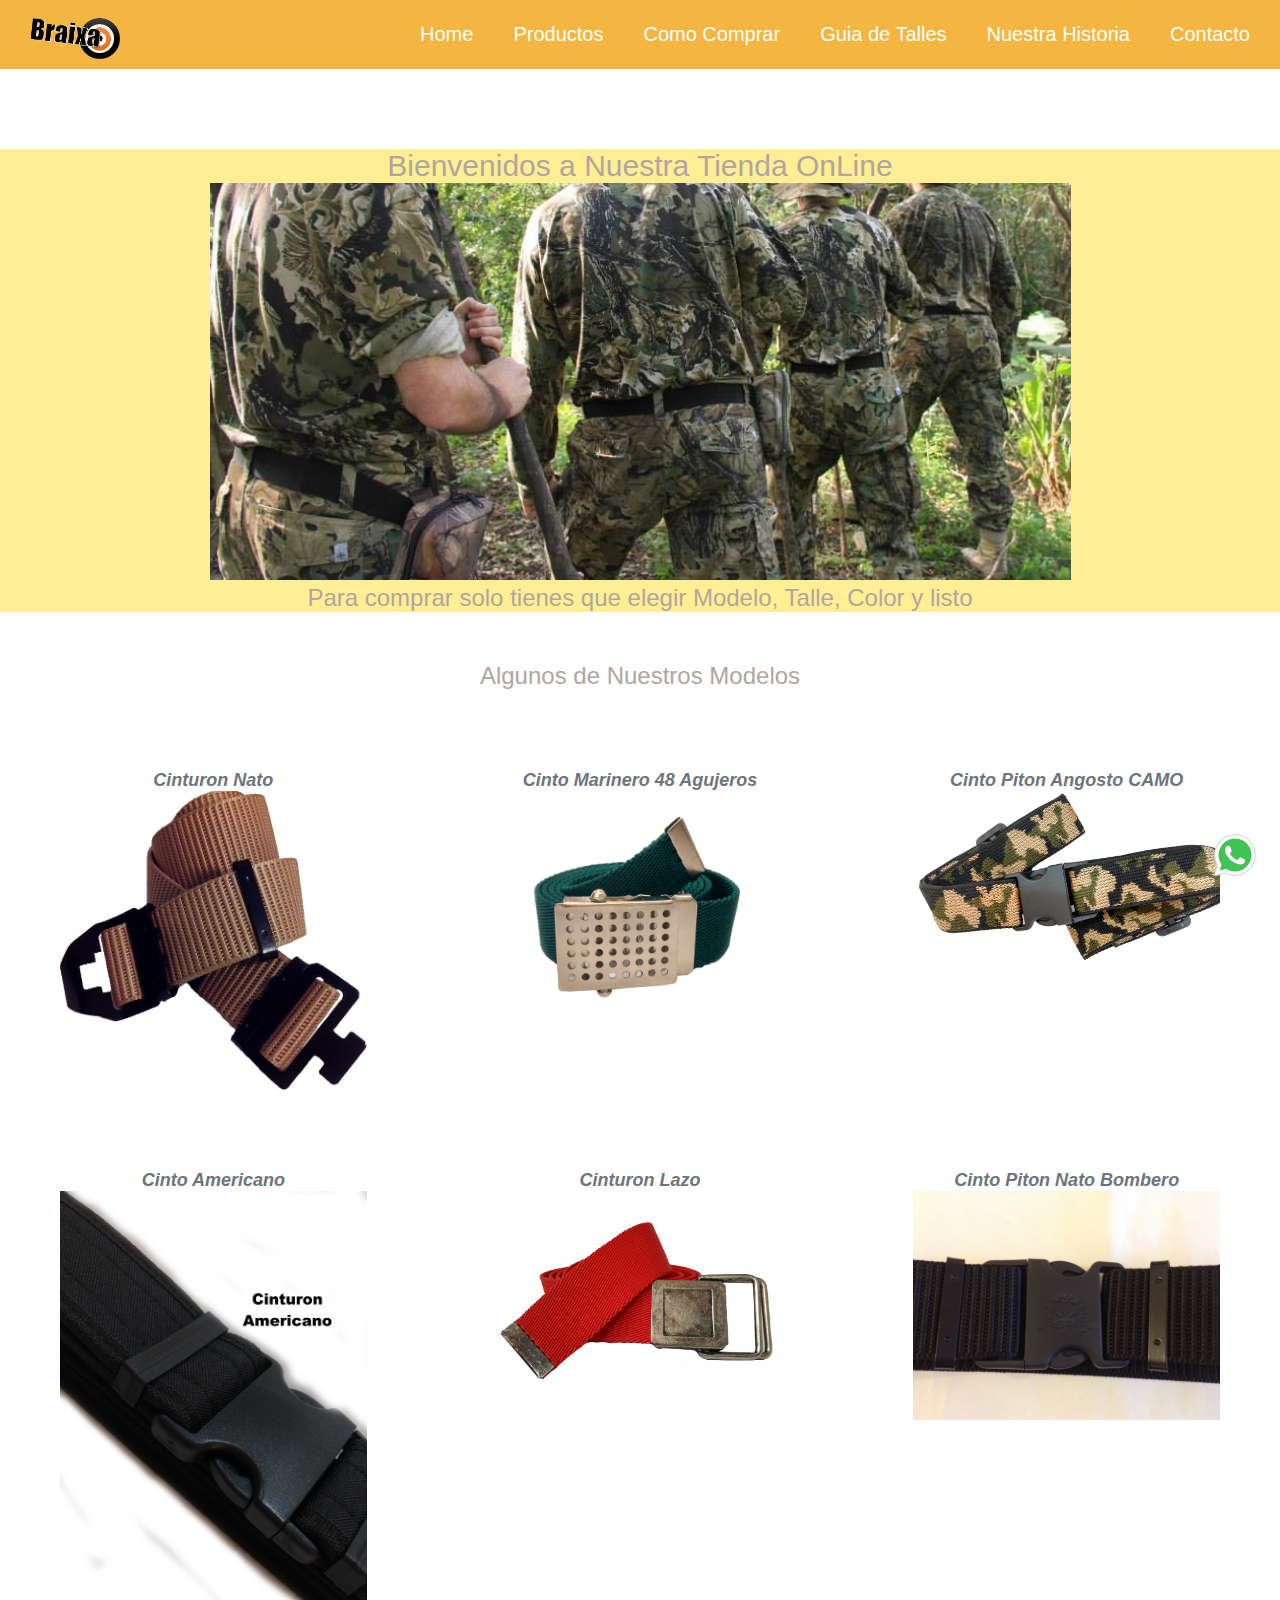
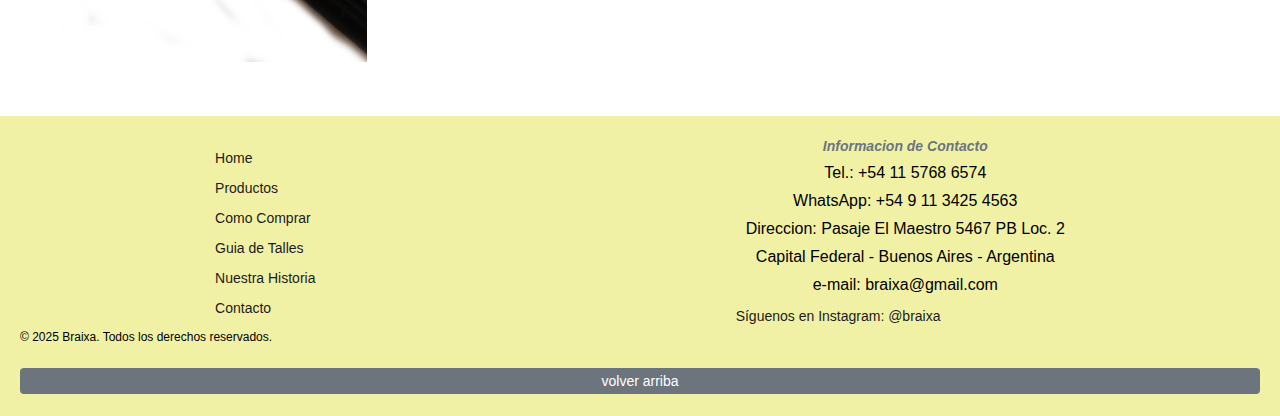
<file: index.html>
<!DOCTYPE html>
<html lang="es">
<head>
    <meta charset="UTF-8">
    <meta name="viewport" content="width=device-width, initial-scale=1.0">
    <title>Braixa - Todo en Cintos</title>
    <link rel="stylesheet" href="./style/css/style.css">
    
</head>
<body>
    
    <header id="header">
        
        
        <nav class="navbar">
            <a class="logo" href="index.html">
            <img src="./Img/logo-braixa-transparente-iloveimg.png" alt="Logo de Braixa">
        
            </a>

            <ul class="nav-links">
                
                <li class="li_links">
                    <a href="#">Home</a>
                </li>
                <li class="li_links">
                    <a href="./pages/productos.html">Productos</a>
                </li>
                <li class="li_links">
                    <a href="./pages/como-comprar.html">Como Comprar</a>
                </li>
                <li class="li_links">
                    <a href="./pages/guia-de-talles.html">Guia de Talles</a>
                </li>
                <li class="li_links">
                    <a href="./pages/nuestra-historia.html">Nuestra Historia</a>
                </li>
                <li class="li_links">
                    <a href="./pages/contacto.html">Contacto</a>
                </li>
            </ul>

            <div class="burger" aria-label="Abrir menú de navegación">
                <div class="line"></div>
                <div class="line"></div>
                <div class="line"></div>
            </div>
            
        </nav>
        
            
    </header> 

        

    <main>
        <section id="banner">
           
            <h1>Bienvenidos a Nuestra Tienda OnLine</h1>
                
            <img src="./Img/detras.jpg" alt="lg">
            
            <h2>Para comprar solo tienes que elegir Modelo, Talle, Color y listo</h2>
            
                   
        </section>

        <section id="productos">
            <h2 class="titulo">Algunos de Nuestros Modelos</h2>
            <div class="productoConteiner">
                <article class="productos">
                    <h3>Cinturon Nato</h3>
                    <img src="./Img/arena2.jpg" alt="Cinto Nato color Arena">
                </article>
                <article class="productos">
                    <h3>Cinto Marinero 48 Agujeros</h3>
                    <img src="./Img/48-agujeros.png" alt="Marinero con 48 agujeros">
                </article>
                <article class="productos">
                    <h3>Cinto Piton Angosto CAMO</h3>
                    <img src="./Img/piton-angosto-camo.jpg" alt="Piton Angosto Camuflado">
                </article>
                <article class="productos">
                    <h3>Cinto Americano</h3>
                    <img src="./Img/americano.jpg" alt="Cinturon Americano">
                </article>
                <article class="productos">
                    <h3>Cinturon Lazo</h3>
                    <img src="./Img/lazo.jpg" alt="Cinto Lazo">
                </article>
                <article class="productos">
                    <h3>Cinto Piton Nato Bombero</h3>
                    <img src="./Img/piton-nato-bombero.jpg" alt="Cinuron Piton Nato Bombero">
                </article>
            </div>

        </section>
        
        


    </main>
                  
    

    <footer>
        <a href="" class="wpp">
            <img src="./Img/icono-whatsapp.png" alt="Icono de WhatsApp">
        </a>
       <div class="footerContainer">
            <nav>
                <ul>
                    <li>
                        <a href="#">Home</a>
                    </li>
                    <li>
                        <a href="./pages/productos.html">Productos</a>
                    </li>
                    <li>
                        <a href="./pages/como-comprar.html">Como Comprar</a>
                    </li>
                    <li>
                        <a href="./pages/guia-de-talles.html">Guia de Talles</a>
                    </li>
                    <li>
                        <a href="./pages/nuestra-historia.html">Nuestra Historia</a>
                    </li>
                    <li>
                        <a href="./pages/contacto.html">Contacto</a>
                    </li>
                </ul>
            </nav>
            <div>
                <h3>Informacion de Contacto</h3>
                <ul>
                    <li>Tel.: +54 11 5768 6574</li>
                    <li>WhatsApp: +54 9 11 3425 4563</li>
                    <li>Direccion: Pasaje El Maestro 5467 PB Loc. 2</li>
                    <li>Capital Federal - Buenos Aires - Argentina</li>
                    <li>e-mail: braixa@gmail.com </li>
                    
                    

                </ul>

                <a href="https://www.instagram.com/braixa" target="_blank">Síguenos en Instagram: @braixa</a>

            </div>

       </div>
        
        

        <span>&copy; 2025 Braixa. Todos los derechos reservados.</span>

        <a class ="boton" href="index.html">volver arriba</a>

               


    </footer>
  
<script>
    const burger = document.querySelector(".burger")
    const navLinks = document.querySelector(".nav-links") 

    burger.addEventListener("click", () => {
        navLinks.classList.toggle("active");
    })
</script>    
  
</body>
</html>
</file>
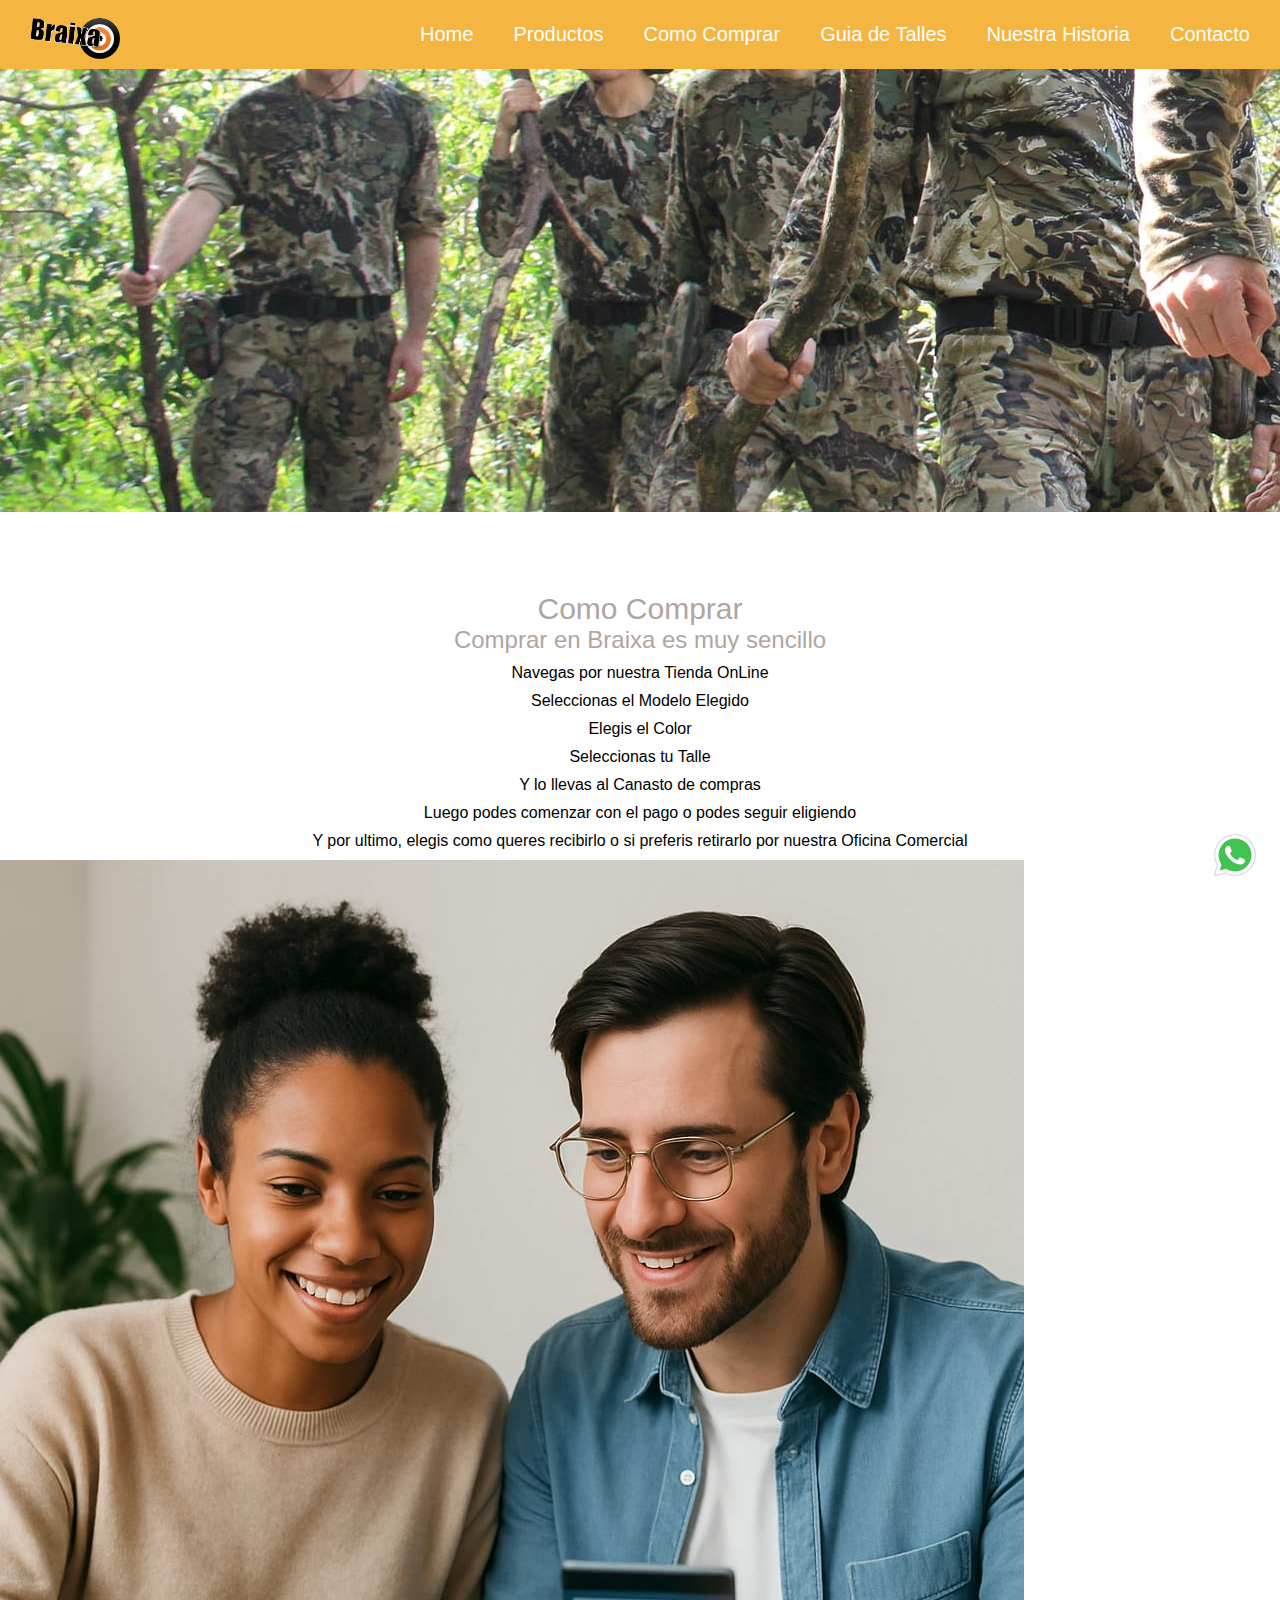
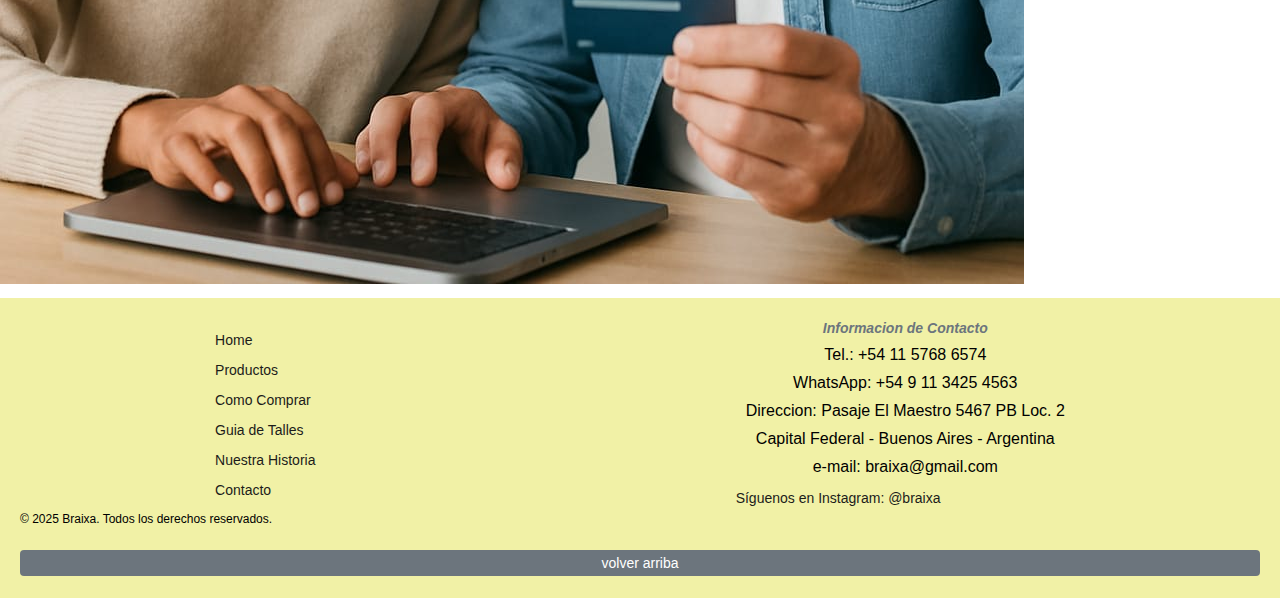
<file: pages/como-comprar.html>
<!DOCTYPE html>
<html lang="en">
<head>
    <meta charset="UTF-8">
    <meta name="viewport" content="width=device-width, initial-scale=1.0">
    <link rel="stylesheet" href="../style/css/style.css">
    <title>Como Comprar</title>
</head>
<body>
    <header id="header">        
        
        <nav class="navbar">
            <a class="logo" href="index.html">
            <img src="../Img/logo-braixa-transparente-iloveimg.png" alt="Logo de Braixa">
        
            </a>

            <ul class="nav-links">
                
                <li class="li_links">
                    <a href="../index.html">Home</a>
                </li>
                <li class="li_links">
                    <a href="../pages/productos.html">Productos</a>
                </li>
                <li class="li_links">
                    <a href="../pages/como-comprar.html">Como Comprar</a>
                </li>
                <li class="li_links">
                    <a href="../pages/guia-de-talles.html">Guia de Talles</a>
                </li>
                <li class="li_links">
                    <a href="../pages/nuestra-historia.html">Nuestra Historia</a>
                </li>
                <li class="li_links">
                    <a href="../pages/contacto.html">Contacto</a>
                </li>
            </ul>

            <div class="burger" aria-label="Abrir menú de navegación">
                <div class="line"></div>
                <div class="line"></div>
                <div class="line"></div>
            </div>
            
        </nav>
        
            
    </header> 

    <main>
        <a href="">
            <img src="../Img/frente-los-ocho.JPG" alt="imagen de fotografos">
        </a>
        <h1>Como Comprar</h1>

        <h2>Comprar en Braixa es muy sencillo</h2>

        <ol>
            <li>Navegas por nuestra Tienda OnLine</li>
            <li>Seleccionas el Modelo Elegido</li>
            <Li>Elegis el Color</Li>
            <Li>Seleccionas tu Talle</Li>
            <li>Y lo llevas al Canasto de compras</li>
            <li>Luego podes comenzar con el pago o podes seguir eligiendo</li>
            <li>Y por ultimo, elegis como queres recibirlo o si preferis retirarlo por nuestra Oficina Comercial</li>
        </ol>

        <a href="" class="imagen">
            <img src="../Img/compras-online.jpeg" alt="">
        </a>

    </main>

    <footer>
        <a href="" class="wpp">
            <img src="../Img/icono-whatsapp.png" alt="Icono de WhatsApp">
        </a>
        <div class="footerContainer">
            <nav>
                <ul>
                    <li>
                        <a href="../index.html">Home</a>
                    </li>
                    <li>
                        <a href="../pages/productos.html">Productos</a>
                    </li>
                    <li>
                        <a href="../pages/como-comprar.html">Como Comprar</a>
                    </li>
                    <li>
                        <a href="../pages/guia-de-talles.html">Guia de Talles</a>
                    </li>
                    <li>
                        <a href="../pages/nuestra-historia.html">Nuestra Historia</a>
                    </li>
                    <li>
                        <a href="../pages/contacto.html">Contacto</a>
                    </li>
                </ul>
            </nav>
            <div>
                <h3>Informacion de Contacto</h3>
                <ul>
                    <li>Tel.: +54 11 5768 6574</li>
                    <li>WhatsApp: +54 9 11 3425 4563</li>
                    <li>Direccion: Pasaje El Maestro 5467 PB Loc. 2</li>
                    <li>Capital Federal - Buenos Aires - Argentina</li>
                    <li>e-mail: braixa@gmail.com </li>                    

                </ul>               


                <a href="https://www.instagram.com/braixa" target="_blank">Síguenos en Instagram: @braixa</a>
            </div>

       </div>
        
        

        <span>&copy; 2025 Braixa. Todos los derechos reservados.</span>

        <a class ="boton" href="../pages/como-comprar.html">volver arriba</a>

               


    </footer>


    <script>
    const burger = document.querySelector(".burger")
    const navLinks = document.querySelector(".nav-links") 

    burger.addEventListener("click", () => {
        navLinks.classList.toggle("active");
    })
    </script>    
    
</body>
</html>
</file>
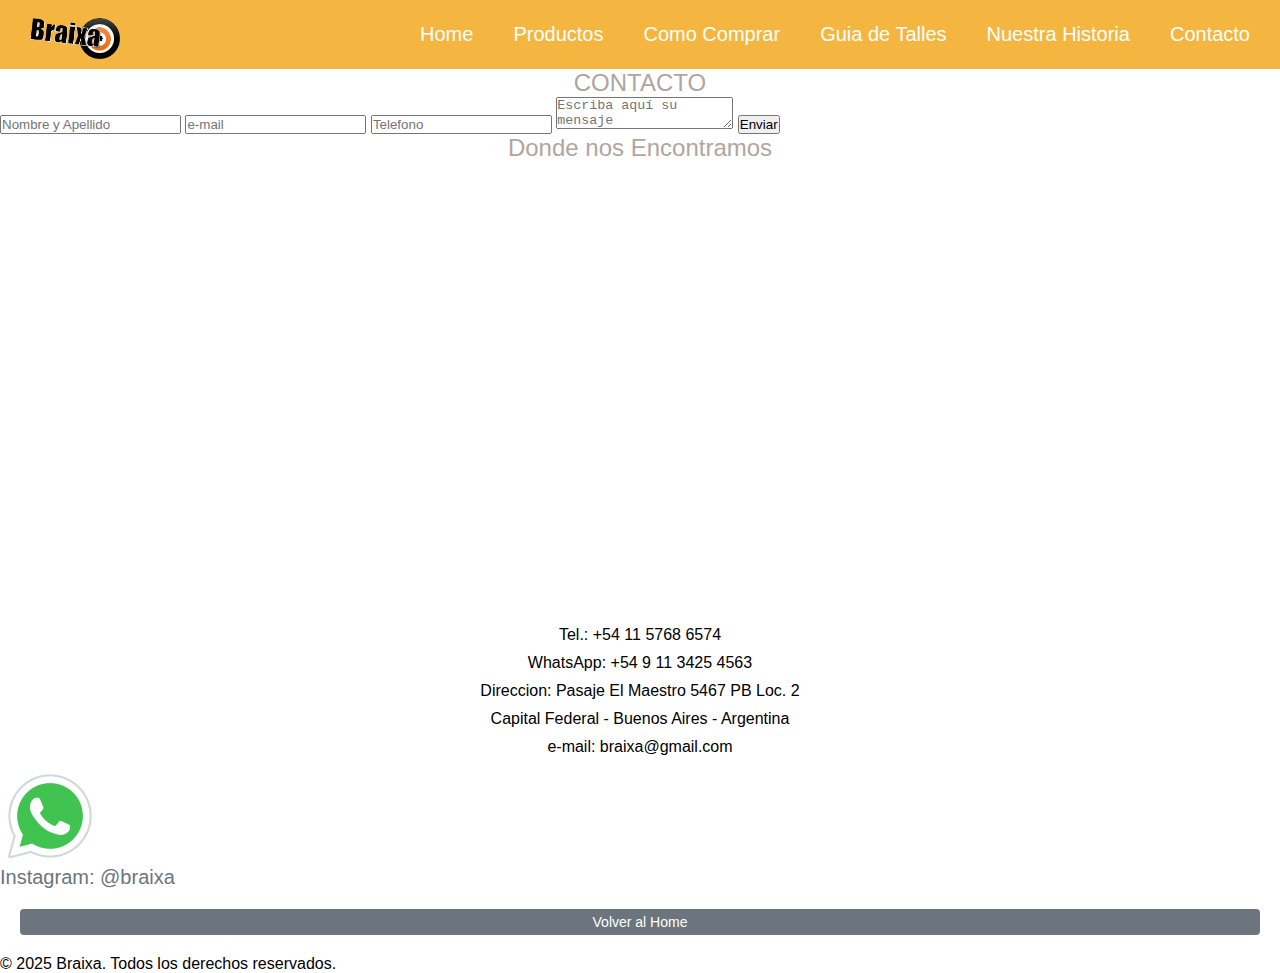
<file: pages/contacto.html>
<!DOCTYPE html>
<html lang="en">
<head>
    <meta charset="UTF-8">
    <meta name="viewport" content="width=device-width, initial-scale=1.0">
    <link rel="stylesheet" href="../style/css/style.css">
    <title>Document</title>
    
</head>
<body>
    </header id="header">        
        
        <nav class="navbar">
            <a class="logo" href="../index.html">
            <img src="../Img/logo-braixa-transparente-iloveimg.png" alt="Logo de Braixa">
        
            </a>

            <ul class="nav-links">
                
                <li class="li_links">
                    <a href="../index.html">Home</a>
                </li>
                <li class="li_links">
                    <a href="../pages/productos.html">Productos</a>
                </li>
                <li class="li_links">
                    <a href="../pages/como-comprar.html">Como Comprar</a>
                </li>
                <li class="li_links">
                    <a href="../pages/guia-de-talles.html">Guia de Talles</a>
                </li>
                <li class="li_links">
                    <a href="../pages/nuestra-historia.html">Nuestra Historia</a>
                </li>
                <li class="li_links">
                    <a href="../pages/contacto.html">Contacto</a>
                </li>
            </ul>

            <div class="burger" aria-label="Abrir menú de navegación">
                <div class="line"></div>
                <div class="line"></div>
                <div class="line"></div>
            </div>
            
        </nav>
        
            
    </header> 

    <main>

        <form action="">
            <h2>CONTACTO</h2>
            <input type="text" name="Nombre" placeholder="Nombre y Apellido">
            <input type="text" name="e-mail" placeholder="e-mail">
            <input type="text" name="Telefono" placeholder="Telefono">
            <textarea name="mensaje" placeholder="Escriba aquí su mensaje"></textarea>
            <input type="button" value="Enviar">
        </form>

        
        
                 
        <h2>Donde nos Encontramos</h2>
        <iframe src="https://www.google.com/maps/embed?pb=!1m10!1m8!1m3!1d6566.774104286611!2d-58.43158735716281!3d-34.61965800000001!3m2!1i1024!2i768!4f13.1!5e0!3m2!1ses!2sar!4v1742146528035!5m2!1ses!2sar" width="600" height="450" style="border:0;" allowfullscreen="" loading="lazy" referrerpolicy="no-referrer-when-downgrade"></iframe>
          
        <div>
            <ul>
                <li>Tel.: +54 11 5768 6574</li>
                <li>WhatsApp: +54 9 11 3425 4563</li>
                <li>Direccion: Pasaje El Maestro 5467 PB Loc. 2</li>
                <li>Capital Federal - Buenos Aires - Argentina</li>
                <li>e-mail: braixa@gmail.com </li>
                
                

            </ul>
        </div>
        
        <a href="" class="wpp">
            <img src="../Img/icono-whatsapp.png" alt="Icono de WhatsApp">
        </a>
        <a href="https://www.instagram.com/braixa" target="_blank">Instagram: @braixa</a>
        <a class="boton" href="../index.html">Volver al Home</a>
    </main>


    
    <span>&copy; 2025 Braixa. Todos los derechos reservados.</span>
   
     <script>
    const burger = document.querySelector(".burger")
    const navLinks = document.querySelector(".nav-links") 

    burger.addEventListener("click", () => {
        navLinks.classList.toggle("active");
    })
</script>      

    
</body>
</html>
</file>
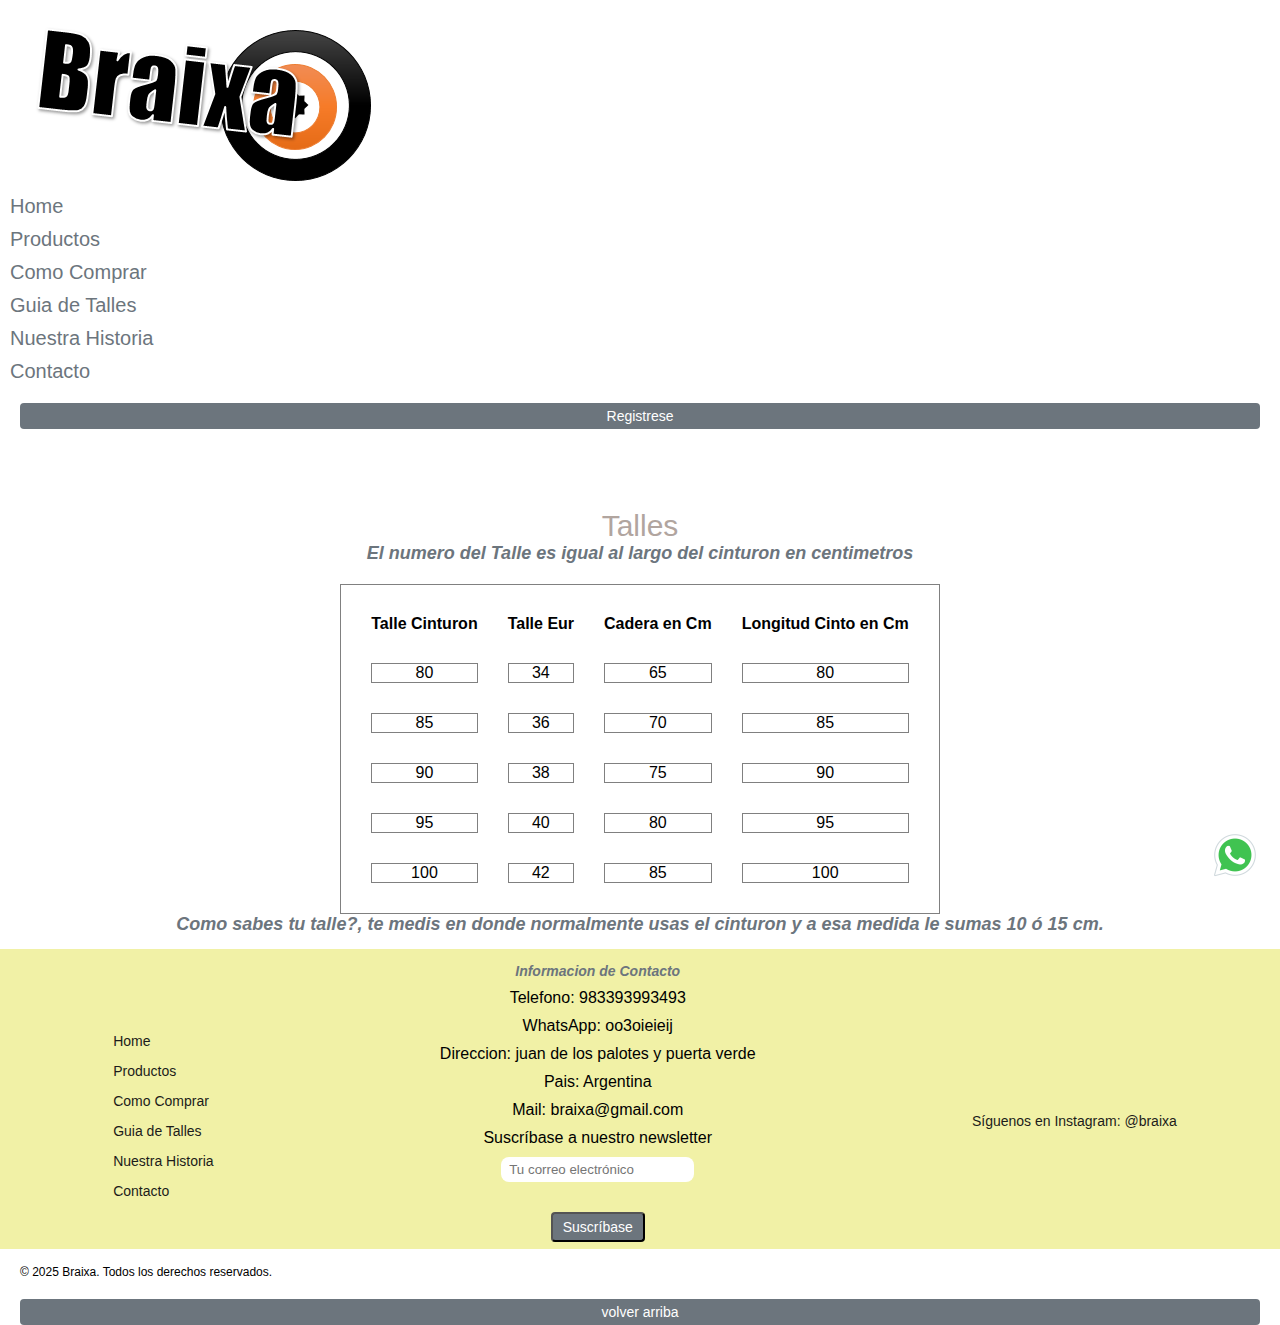
<file: pages/guia-de-talles.html>
<!DOCTYPE html>
<html lang="en">
<head>
    <meta charset="UTF-8">
    <meta name="viewport" content="width=device-width, initial-scale=1.0">
    <link rel="stylesheet" href="../style/css/style.css">
    <title>Guia de Talles</title>
    
</head>

<body>
    <Header id="header">
        <img src="../Img/logo-braixa.png" alt="">
        <nav>
            <ul>
                <li>
                    <a href="../index.html">Home</a>
                </li>
                <li>
                    <a href="../pages/productos.html">Productos</a>
                </li>
                <li>
                    <a href="../pages/como-comprar.html">Como Comprar</a>
                </li>
                <li>
                    <a href="../pages/guia-de-talles.html">Guia de Talles</a>
                </li>
                <li>
                    <a href="../pages/nuestra-historia.html">Nuestra Historia</a>
                </li>
                <li>
                    <a href="../pages/contacto.html">Contacto</a>
                </li>
            </ul>
        </nav>
        <a class="boton" href="../pages/contacto.html">Registrese</a>
    </Header>
    <main>
        <h1>Talles</h1>
        <h3>El numero del Talle es igual al largo del cinturon en centimetros</H3>
        
        <Section>
            <Table>
                <tr>
                    <th>Talle Cinturon</th>
                    <th>Talle Eur</th>
                    <th>Cadera en Cm</th>
                    <th>Longitud Cinto en Cm</th>
                </tr>
                <tr>
                    <td>80</td>
                    <td>34</td>
                    <td>65</td>
                    <td>80</td>
                </tr>
                <tr>
                    <td>85</td>
                    <td>36</td>
                    <td>70</td>
                    <td>85</td>

                </tr>
                <tr>
                    <td>90</td>
                    <td>38</td>
                    <td>75</td>
                    <td>90</td>
                </tr>
                <tr>
                    <td>95</td>
                    <td>40</td>
                    <td>80</td>
                    <td>95</td>
                </tr>
                <tr>
                    <td>100</td>
                    <td>42</td>
                    <td>85</td>
                    <td>100</td>
                </tr>
            </Table>
        </Section>
        <H3>Como sabes tu talle?, te medis en donde normalmente usas el cinturon y a esa medida le sumas 10 ó 15 cm.</H3>
    </main>
    <footer>
        <a href="" class="wpp">
            <img src="../Img/icono-whatsapp.png" alt="Icono de WhatsApp">
        </a>
       <div class="footerContainer">
        <nav>
            <ul>
                <li>
                    <a href="../index.html">Home</a>
                </li>
                <li>
                    <a href="../pages/productos.html">Productos</a>
                </li>
                <li>
                    <a href="../pages/como-comprar.html">Como Comprar</a>
                </li>
                <li>
                    <a href="../pages/guia-de-talles.html">Guia de Talles</a>
                </li>
                <li>
                    <a href="../pages/nuestra-historia.html">Nuestra Historia</a>
                </li>
                <li>
                    <a href="../pages/contacto.html">Contacto</a>
                </li>
            </ul>
        </nav>
        <div>
            <h3>Informacion de Contacto</h3>
            <ul>
                <li>Telefono: 983393993493</li>
                <li>WhatsApp: oo3oieieij</li>
                <li>Direccion: juan de los palotes y puerta verde</li>
                <li>Pais: Argentina</li>
                <li>Mail: braixa@gmail.com </li>
                
                

            </ul>

            
            <form>
                <label for="email">Suscríbase a nuestro newsletter</label>
                <input type="email" id="email" name="email" placeholder="Tu correo electrónico" required>
                <button class="boton" type="submit">Suscríbase</button>
            </form>

            

        </div>

        <a href="https://www.instagram.com/braixa" target="_blank">Síguenos en Instagram: @braixa</a>
        
       </div>
        
        

        <span>&copy; 2025 Braixa. Todos los derechos reservados.</span>

        <a class ="boton" href="./guia-de-talles.html">volver arriba</a>

               


    </footer>
    
</body>


</html>
</file>
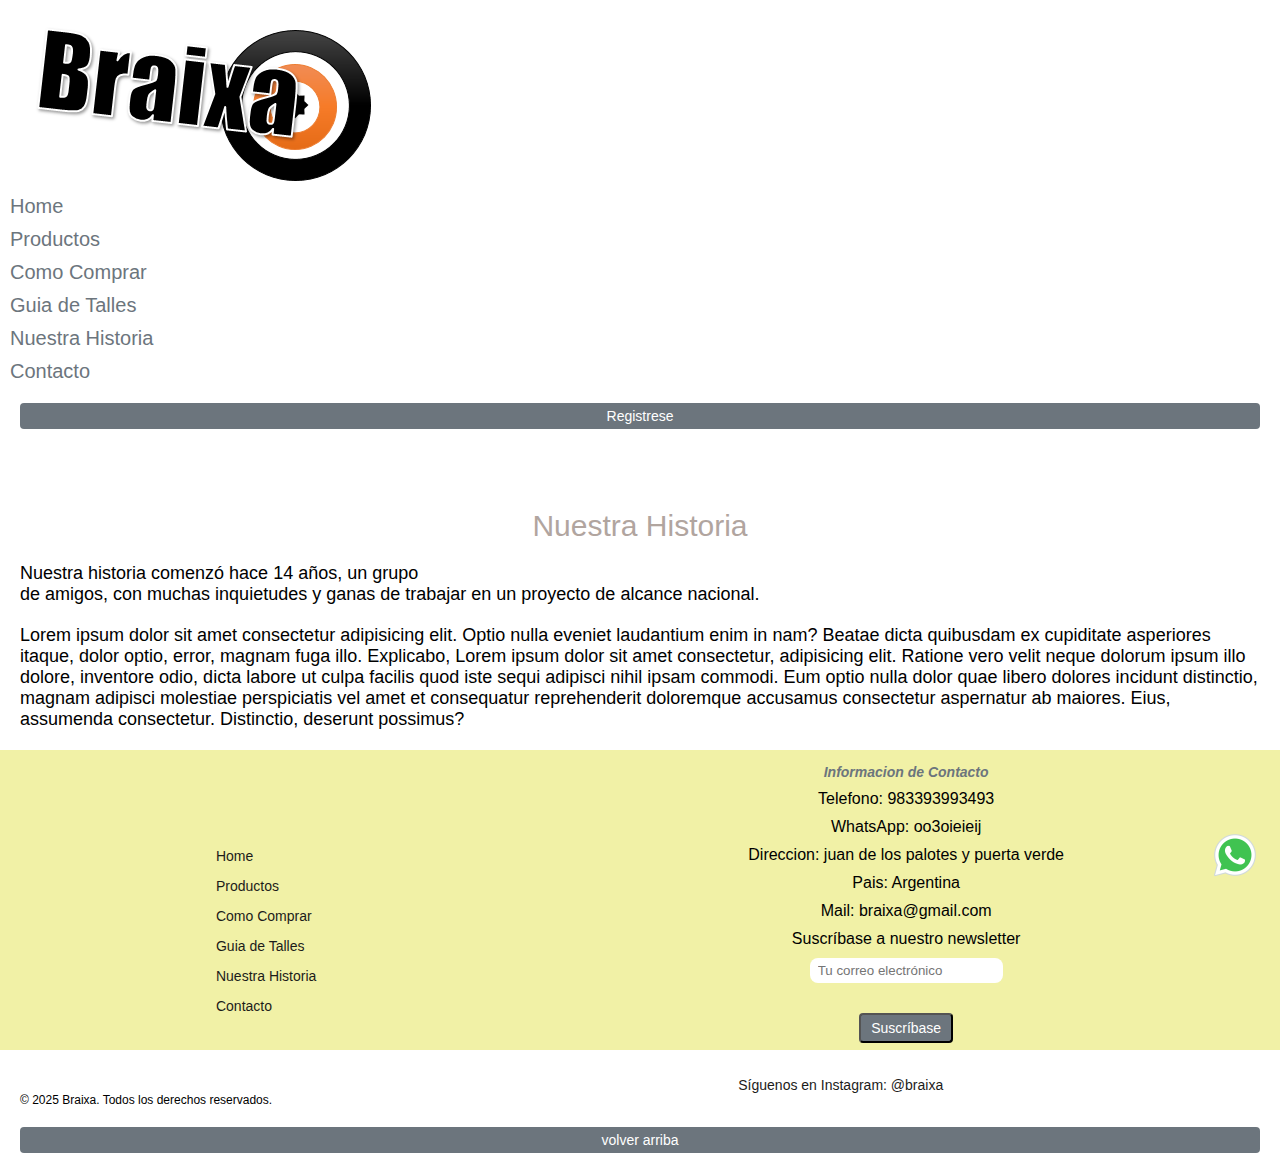
<file: pages/nuestra-historia.html>
<!DOCTYPE html>
<html lang="en">
<head>
    <meta charset="UTF-8">
    <meta name="viewport" content="width=device-width, initial-scale=1.0">
    <link rel="stylesheet" href="../style/css/style.css">
    <title>Nuestra Historia</title>
    
</head>
<body>
    <Header id="header">
        <img src="../Img/logo-braixa.png" alt="">
        <nav>
            <ul>
                <li>
                    <a href="../index.html">Home</a>
                </li>
                <li>
                    <a href="../pages/productos.html">Productos</a>
                </li>
                <li>
                    <a href="../pages/como-comprar.html">Como Comprar</a>
                </li>
                <li>
                    <a href="../pages/guia-de-talles.html">Guia de Talles</a>
                </li>
                <li>
                    <a href="#">Nuestra Historia</a>
                </li>
                <li>
                    <a href="../pages/contacto.html">Contacto</a>
                </li>
            </ul>
        </nav>
        <a class="boton" href="../pages/contacto.html">Registrese</a>
    </Header>
    <main>
        <Section>
            <h1>Nuestra Historia</h1>
            <p>Nuestra historia comenzó hace 14 años, un grupo <br> de amigos, con muchas inquietudes y ganas de trabajar en un proyecto de alcance nacional.</p>
            <p>Lorem ipsum dolor sit amet consectetur adipisicing elit. Optio nulla eveniet laudantium enim in nam? Beatae dicta quibusdam ex cupiditate asperiores itaque, dolor optio, error, magnam fuga illo. Explicabo,
            Lorem ipsum dolor sit amet consectetur, adipisicing elit. Ratione vero velit neque dolorum ipsum illo dolore, inventore odio, dicta labore ut culpa facilis quod iste sequi adipisci nihil ipsam commodi.
            Eum optio nulla dolor quae libero dolores incidunt distinctio, magnam adipisci molestiae perspiciatis vel amet et consequatur reprehenderit doloremque accusamus consectetur aspernatur ab maiores. Eius, assumenda consectetur. Distinctio, deserunt possimus?</p>
        </Section>
    
    </main> 
    <footer>
        <a href="" class="wpp">
            <img src="../Img/icono-whatsapp.png" alt="Icono de WhatsApp">
        </a>
       <div class="footerContainer">
        <nav>
            <ul>
                <li>
                    <a href="../index.html">Home</a>
                </li>
                <li>
                    <a href="../pages/productos.html">Productos</a>
                </li>
                <li>
                    <a href="../pages/como-comprar.html">Como Comprar</a>
                </li>
                <li>
                    <a href="../pages/guia-de-talles.html">Guia de Talles</a>
                </li>
                <li>
                    <a href="../pages/nuestra-historia.html">Nuestra Historia</a>
                </li>
                <li>
                    <a href="../pages/contacto.html">Contacto</a>
                </li>
            </ul>
        </nav>
        <div>
            <h3>Informacion de Contacto</h3>
            <ul>
                <li>Telefono: 983393993493</li>
                <li>WhatsApp: oo3oieieij</li>
                <li>Direccion: juan de los palotes y puerta verde</li>
                <li>Pais: Argentina</li>
                <li>Mail: braixa@gmail.com </li>
                
                

            </ul>

            
            <form>
                <label for="email">Suscríbase a nuestro newsletter</label>
                <input type="email" id="email" name="email" placeholder="Tu correo electrónico" required>
                <button class="boton" type="submit">Suscríbase</button>
            </form>

            <a href="https://www.instagram.com/braixa" target="_blank">Síguenos en Instagram: @braixa</a>

        </div>

       </div>
        
        

        <span>&copy; 2025 Braixa. Todos los derechos reservados.</span>

        <a class ="boton" href="./nuestra-historia.html">volver arriba</a>

               


    </footer>
        
</body>
</html>
</file>
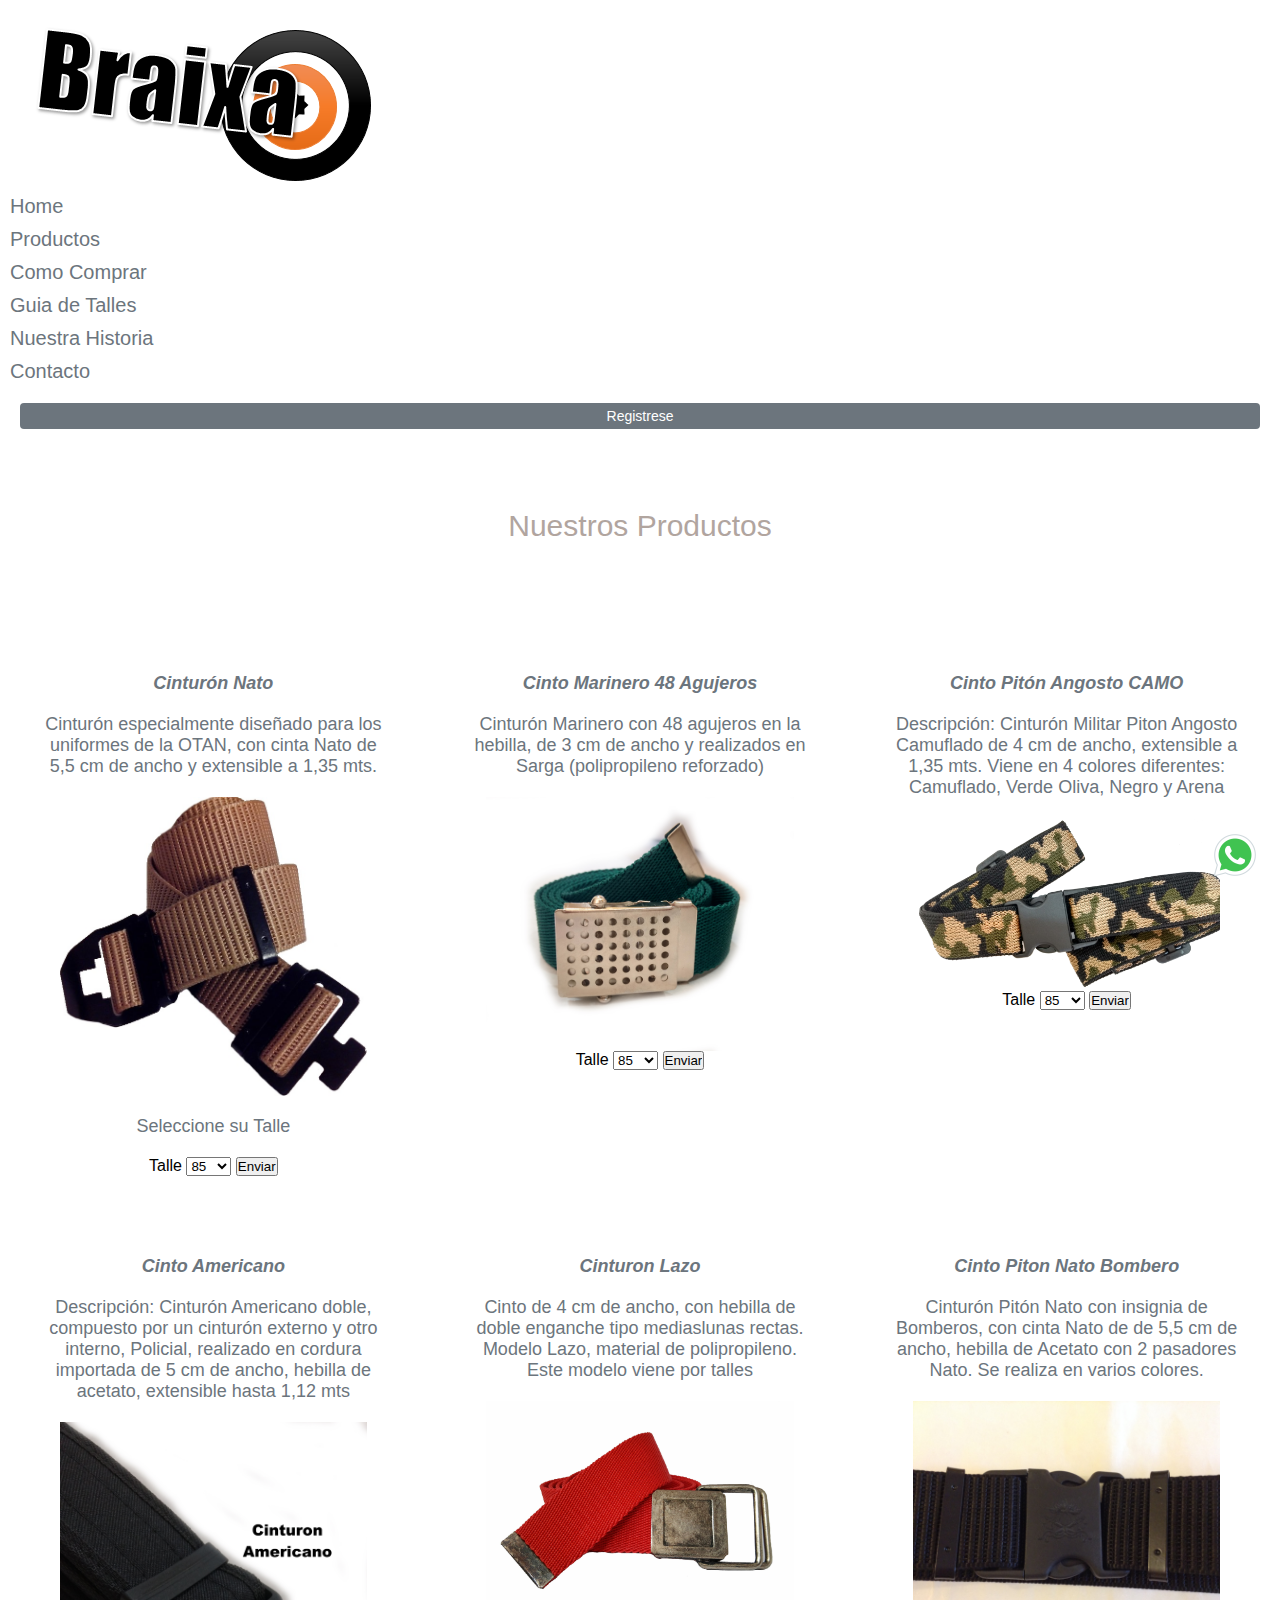
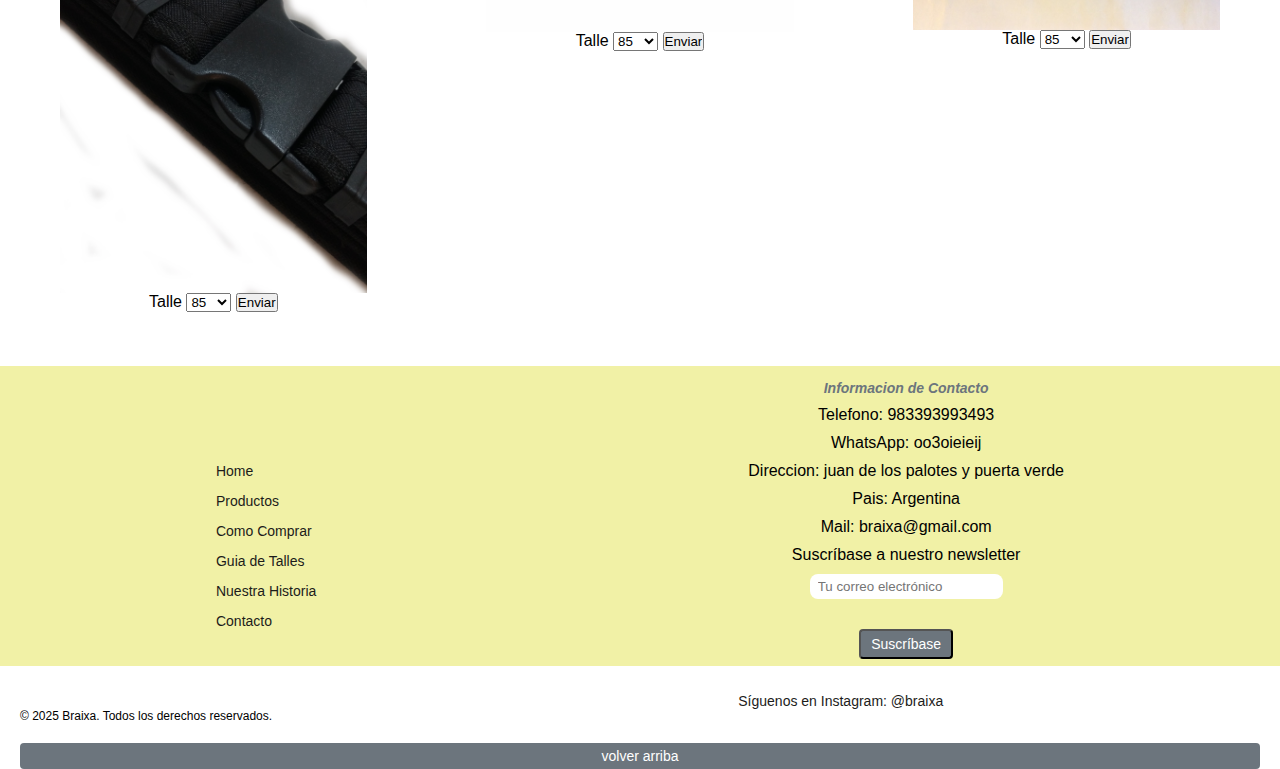
<file: pages/productos.html>
<!DOCTYPE html>
<html lang="en">
<head>
    <meta charset="UTF-8">
    <meta name="viewport" content="width=device-width, initial-scale=1.0">
    <link rel="stylesheet" href="../style/css/style.css">
    <title>Productos</title>
</head>
<body>
    <header id="header" >
        <img src="../Img/logo-braixa.png" alt="">
        <nav>
            <ul>
                <li>
                    <a href="../index.html">Home</a>
                </li>
                <li>
                    <a href="../pages/productos.html">Productos</a>
                </li>
                <li>
                    <a href="como-comprar.html">Como Comprar</a>
                </li>
                <li>
                    <a href="guia-de-talles.html">Guia de Talles</a>
                </li>
                <li>
                    <a href="nuestra-historia.html">Nuestra Historia</a>
                </li>
                <li>
                    <a href="contacto.html">Contacto</a>
                </li>
            </ul>
        </nav>
        <a class="boton" href="./pages/contacto.html">Registrese</a>
    </header>
    <main>    
        <h1>Nuestros Productos</h1>
        <section id="productos">
            <div class="productoConteiner">
                <article class="productos">
                    <h3>Cinturón Nato</h3>
                    <p>Cinturón especialmente diseñado para los uniformes de la OTAN, con cinta Nato de 5,5 cm de ancho y extensible a 1,35 mts. </p>
                    <img src="../Img/arena2.jpg" alt="Cinto Nato color Arena">
                    <p>Seleccione su Talle</p>
                    <label for="talle">Talle</label>
                    <select name="" id="">
                        <option value="">85</option>
                        <option value="">90</option>
                        <option value="">95</option>
                        <option value="">100</option>
                    </select>
                    <input type="submit" value="Enviar">

                </article>
                <article class="productos">
                    <h3>Cinto Marinero 48 Agujeros</h3>
                    <p>Cinturón Marinero con 48 agujeros en la hebilla, de 3 cm de ancho y realizados en Sarga (polipropileno reforzado)</p>
                    <img src="../Img/48-agujeros.jpg" alt="Marinero con 48 agujeros">
                    <label for="talle">Talle</label>
                    <select name="" id="">
                        <option value="">85</option>
                        <option value="">90</option>
                        <option value="">95</option>
                        <option value="">100</option>
                    </select>
                    <input type="submit" value="Enviar">
                </article>
                <article class="productos">
                    <h3>Cinto Pitón Angosto CAMO</h3>
                    <p>Descripción: Cinturón Militar Piton Angosto Camuflado de 4 cm de ancho, extensible a 1,35 mts. Viene en 4 colores diferentes: Camuflado, Verde Oliva, Negro y Arena </p>
                    <img src="../Img/piton-angosto-camo.jpg" alt="Piton Angosto Camuflado">
                    <label for="talle">Talle</label>
                    <select name="" id="">
                        <option value="">85</option>
                        <option value="">90</option>
                        <option value="">95</option>
                        <option value="">100</option>
                    </select>
                    <input type="submit" value="Enviar">
                </article>
                <article class="productos">
                    <h3>Cinto Americano</h3>
                    <p>Descripción: Cinturón Americano doble, compuesto por un cinturón externo y otro interno, Policial, realizado en cordura importada de 5 cm de ancho, hebilla de acetato, extensible hasta 1,12 mts</p>
                    <img src="../Img/americano.jpg" alt="Cinturon Americano">
                    <label for="talle">Talle</label>
                    <select name="" id="">
                        <option value="">85</option>
                        <option value="">90</option>
                        <option value="">95</option>
                        <option value="">100</option>
                    </select>
                    <input type="submit" value="Enviar">
                </article>
                <article class="productos">
                    <h3>Cinturon Lazo</h3>
                    <p>Cinto de 4 cm de ancho, con hebilla de doble enganche tipo mediaslunas rectas. Modelo Lazo, material de polipropileno. Este modelo viene por talles</p>
                    <img src="../Img/lazo.jpg" alt="Cinto Lazo">
                    <label for="talle">Talle</label>
                    <select name="" id="">
                        <option value="">85</option>
                        <option value="">90</option>
                        <option value="">95</option>
                        <option value="">100</option>
                    </select>
                    <input type="submit" value="Enviar">
                </article>
                <article class="productos">
                    <h3>Cinto Piton Nato Bombero</h3>
                    <p>Cinturón Pitón Nato con insignia de Bomberos, con cinta Nato de de 5,5 cm de ancho, hebilla de Acetato con 2 pasadores Nato. Se realiza en varios colores.</p>
                    <img src="../Img/piton-nato-bombero.jpg" alt="Cinuron Piton Nato Bombero">
                    <label for="talle">Talle</label>
                    <select name="" id="">
                        <option value="">85</option>
                        <option value="">90</option>
                        <option value="">95</option>
                        <option value="">100</option>
                    </select>
                    <input type="submit" value="Enviar">
                </article>
            
            </div>

                      
        </section>
        
        
        
    </main>
    <footer>
        <a href="" class="wpp">
            <img src="../Img/icono-whatsapp.png" alt="Icono de WhatsApp">
        </a>
       <div class="footerContainer">
        <nav>
            <ul>
                <li>
                    <a href="../index.html">Home</a>
                </li>
                <li>
                    <a href="../pages/productos.html">Productos</a>
                </li>
                <li>
                    <a href="../pages/como-comprar.html">Como Comprar</a>
                </li>
                <li>
                    <a href="../pages/guia-de-talles.html">Guia de Talles</a>
                </li>
                <li>
                    <a href="../pages/nuestra-historia.html">Nuestra Historia</a>
                </li>
                <li>
                    <a href="../pages/contacto.html">Contacto</a>
                </li>
            </ul>
        </nav>
        <div>
            <h3>Informacion de Contacto</h3>
            <ul>
                <li>Telefono: 983393993493</li>
                <li>WhatsApp: oo3oieieij</li>
                <li>Direccion: juan de los palotes y puerta verde</li>
                <li>Pais: Argentina</li>
                <li>Mail: braixa@gmail.com </li>
                
                

            </ul>

            
            <form>
                <label for="email">Suscríbase a nuestro newsletter</label>
                <input type="email" id="email" name="email" placeholder="Tu correo electrónico" required>
                <button class="boton" type="submit">Suscríbase</button>
            </form>

            <a href="https://www.instagram.com/braixa" target="_blank">Síguenos en Instagram: @braixa</a>

        </div>

       </div>
        
        

        <span>&copy; 2025 Braixa. Todos los derechos reservados.</span>

        <a class ="boton" href="./productos.html">volver arriba</a>

               


    </footer>
        
</body>
</html>
</file>
<file: style/css/style.css>
* {
  padding: 0;
  margin: 0;
}

a {
  color: #6c757d;
  font-size: 20px;
  font-family: Arial, Helvetica, sans-serif;
  text-decoration: none;
  display: flex;
}

* {
  padding: 0;
  margin: 0;
}

a {
  color: #6c757d;
  font-size: 20px;
  font-family: Arial, Helvetica, sans-serif;
  text-decoration: none;
  display: flex;
}

body {
  background-color: white;
  font-family: Arial, Helvetica, sans-serif;
}

h1 {
  color: #b1a59f;
  font-size: 30px;
  font-family: Impact, Haettenschweiler, "Arial Narrow Bold", sans-serif;
  text-align: center;
  font-weight: 300;
  margin-top: 80px;
}

h2 {
  font-size: 24px;
  font-family: "Franklin Gothic Medium", "Arial Narrow", Arial, sans-serif;
  color: #b1a59f;
  text-align: center;
  font-weight: 300;
}

h3 {
  font-size: 18px;
  font-family: Arial, Helvetica, sans-serif;
  font-style: oblique;
  text-align: center;
  color: #6c757d;
}

p {
  font-family: Arial, Helvetica, sans-serif;
  font-size: 18px;
  margin: 20px;
}

li {
  margin: 10px 10px;
  text-align: center;
  list-style: none;
}

.boton {
  color: white;
  font-size: 14px;
  background-color: #6c757d;
  border-radius: 4px;
  padding: 5px 10px;
  align-items: center;
  margin: 20px;
  justify-content: center;
}

footer {
  background-color: rgb(241, 241, 166);
  margin-top: 14px;
  font-size: 16px;
  height: 300px;
  display: flex;
  justify-content: space-around;
  flex-direction: column;
}
footer a {
  color: #1c1c1a;
  font-size: 14px;
  border-radius: 4px;
  margin-top: 14px;
}
footer h3 {
  font-size: 14px;
}
footer nav ul {
  list-style: none;
  font-size: 14px;
}
footer nav ul li {
  margin-top: 3px;
  text-align: center;
}
footer span {
  font-size: 12px;
  margin-left: 20px;
}
footer .footerContainer {
  display: flex;
  justify-content: space-around;
  align-items: center;
}
footer .footerContainer form {
  display: flex;
  flex-direction: column;
  align-items: center;
  margin: 3px 40px;
}
footer .footerContainer form input {
  margin: 10px 0px;
  border: none;
  border-radius: 8px;
  padding: 5px 8px;
}
footer .wpp img {
  width: 50px;
  position: fixed;
  bottom: 20px;
  right: 20px;
}

.burger {
  display: none;
  flex-direction: column;
  cursor: pointer;
}

.line {
  width: 30px;
  height: 3px;
  background-color: white;
  margin: 3px 0;
}

.navbar {
  display: flex;
  align-items: center;
  justify-content: space-between;
  background-color: rgb(245, 182, 65);
  color: white;
  padding: 10px 20px;
}

.logo img {
  width: 100px;
}

.nav-links {
  display: flex;
  gap: 20px;
  list-style: none;
}
.nav-links li a {
  color: white;
  list-style: none;
  text-decoration: none;
  transition: color 0.3;
}
.nav-links li a:hover {
  color: rgb(88, 62, 12);
}

@media (max-width: 768px) {
  .navbar {
    position: relative;
  }
  .burger {
    display: flex;
  }
  .nav-links {
    display: none;
    flex-direction: column;
    position: absolute;
    width: 100%;
    top: 100%;
    left: 0;
    background-color: rgb(245, 182, 65);
    margin: 0;
    text-align: center;
    transition: all 0.3;
  }
  .nav-links.active {
    padding-left: 0px;
    display: flex;
  }
}
#banner {
  background-color: #ffee93;
  text-align: center;
  background-size: 100px;
  background-position: left top;
  margin-top: 80px;
  align-items: center;
  padding: 0 25px;
  max-width: 600;
}
#banner img {
  width: 70%;
  background-repeat: repeat;
}
#banner .titulo h2 {
  font-weight: 400;
  margin-top: 3%;
  font-family: Impact, Haettenschweiler, "Arial Narrow Bold", sans-serif;
  color: #b1a59f;
}
#banner section h2 {
  font-size: 18px;
  font-family: "Franklin Gothic Medium", "Arial Narrow", Arial, sans-serif;
}

section img {
  width: 80%;
}

.productoConteiner {
  display: flex;
  padding: 0;
  margin: 0;
  box-sizing: border-box;
  flex-wrap: wrap;
  justify-content: space-around;
  margin-top: 40px;
  background-size: contain;
  background-repeat: no-repeat;
  background-position: center;
}

#productos {
  padding-top: 50px;
  background-size: contain;
}
#productos .productos {
  background-color: white;
  width: 30%;
  border-radius: 15px;
  padding: 20px;
  margin: 20px 0;
  min-width: 200px;
  position: relative;
  text-align: center;
}
#productos .productos img {
  position: relative;
  display: flex;
  align-self: center;
  justify-self: center;
}

.productos img {
  position: relative;
  display: flex;
  align-self: center;
  justify-self: center;
}

article p {
  color: #6c757d;
}

table {
  display: table;
  border: 1px solid gray;
  border-style: double;
  text-indent: initial;
  text-align: center;
  border-spacing: 30px;
  align-items: center;
  margin-top: 20px;
  margin-left: auto;
  margin-right: auto;
}
table tr td {
  display: table-cell;
  vertical-align: inherit;
  unicode-bidi: isolate;
  color: black;
  border: 1px solid gray;
}

/*# sourceMappingURL=style.css.map */
</file>
